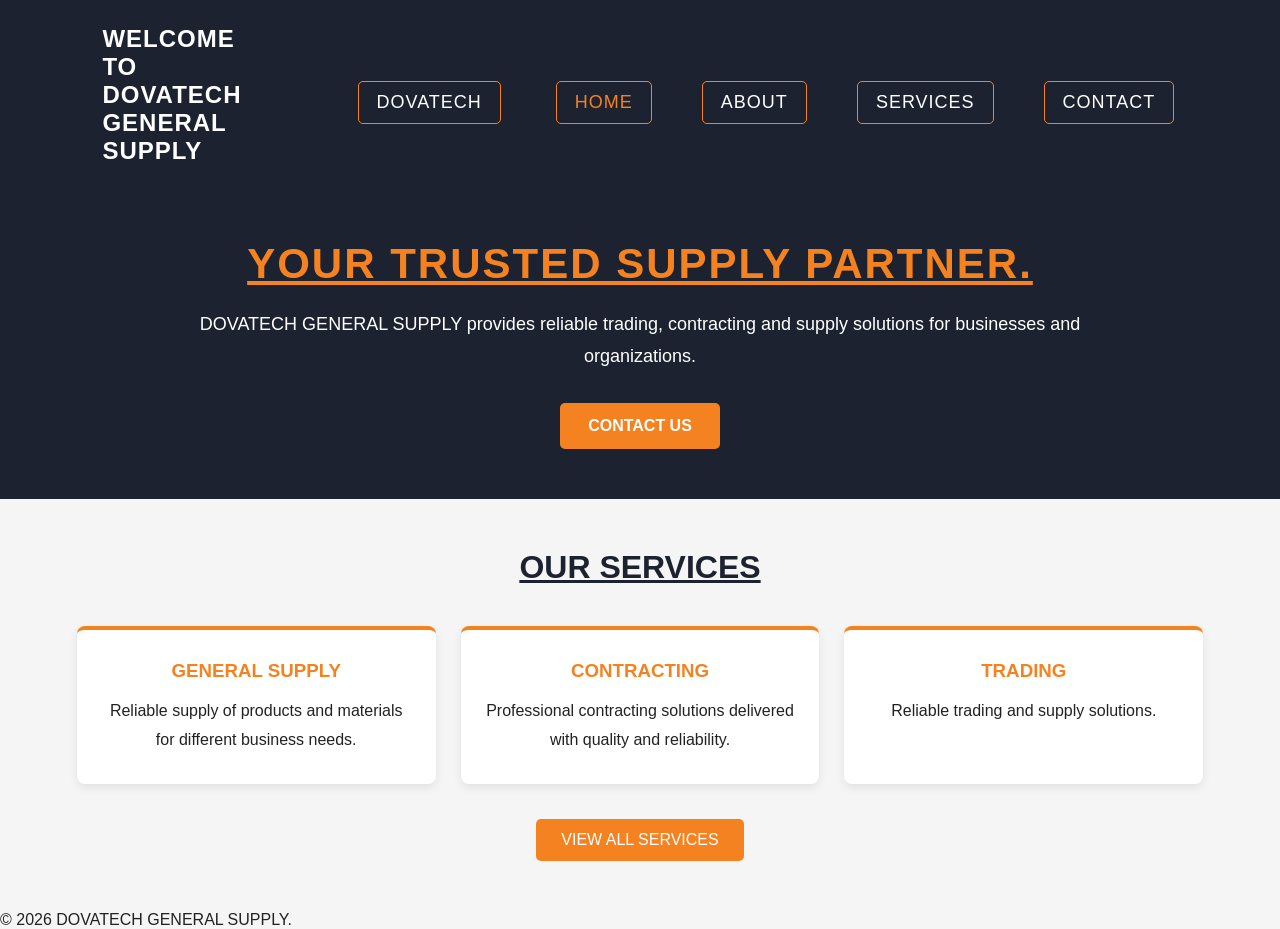
<file: index.html>
<!DOCTYPE html>
<html lang="en">
    <head>
        <meta charset="UTF-8">
        <meta name="viewport" content="width=device-width, initial-scale=1.0">
        <title>DOVATECH GENERAL SUPPLY.</title>
        <link rel="stylesheet" href="style.css">
    </head>

    <body>
        <header class="navbar">
            <h1 id="welcome-heading">WELCOME TO DOVATECH GENERAL SUPPLY</h1>
            
            <nav class="navbar"><a href="dovatech.html" class="logo">DOVATECH</a>
                <button class="menu-toggle" id="menu-toggle" aria-label="open navigation menu">☰</button>
                
                <div class="nav-links" id="nav-links">
                    <a href="index.html" class="active">HOME</a>
                    <a href="about.html">ABOUT</a>
                    <a href="services.html">SERVICES</a>
                    <a href="contact.html">CONTACT</a>
                </div>
            </nav>
        </header>

        <main>
            <section class="hero">
                <div class="hero-content">
                <h2>YOUR TRUSTED SUPPLY PARTNER.</h2>

                    <p> DOVATECH GENERAL SUPPLY provides reliable trading,
            contracting and supply solutions for businesses and organizations.</p>

            <a href="contact.html">CONTACT US</a>
                </div>
            </section>
        </main>
        
        <section class="home-service">
            <h2>OUR SERVICES</h2>
            <div class="home-service-cards">

                <div class="home-service-card">
                    <h3>GENERAL SUPPLY</h3>
                    <p>Reliable supply of products and materials for different business needs.</p>
                </div>

                <div class="home-service-card">
                    <h3>CONTRACTING</h3>
                    <p>Professional contracting solutions delivered with quality and reliability.</p>
                </div>

                <div class="home-service-card">
                    <h3>TRADING</h3>
                    <p>Reliable trading and supply solutions.</p>
                </div>

            </div>

            <a href="services.html" class="view-services">VIEW ALL SERVICES</a>
        </section>

        <footer>
            <p>&copy; 2026 DOVATECH GENERAL SUPPLY. </p>
        </footer>

        <script src="script.js"></script>
    </body>
</html>
</file>
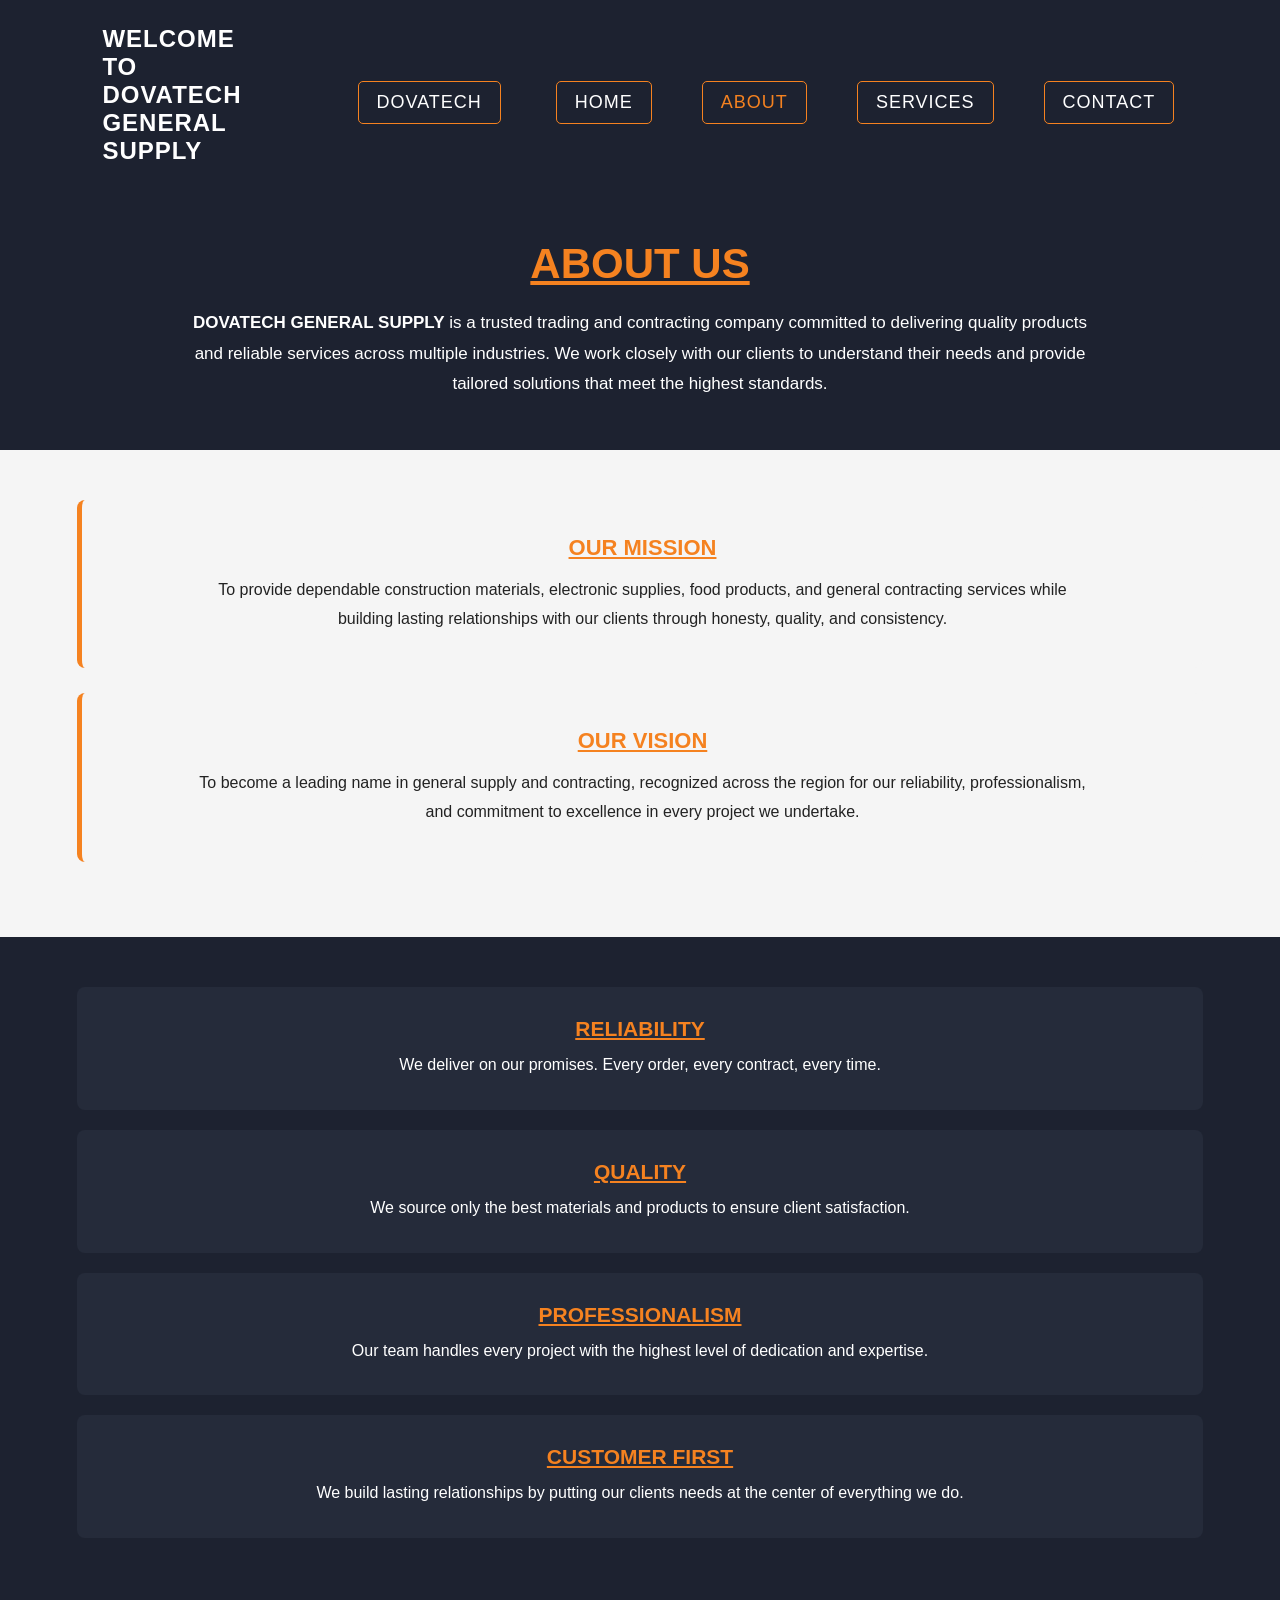
<file: about.html>
<!DOCTYPE html>

<html lang="en">
    <head>
        <meta charset="UTF-8">
        <meta name="viewport" content="width=device-width, initial-scale=1.0">
        <title>DOVATECH GENERAL SUPPLY</title>
        <link rel="stylesheet" href="style.css">
    </head>

    <body>
        <header class="navbar">
            <h1>WELCOME TO DOVATECH GENERAL SUPPLY</h1>

            <nav class="navbar"><a href="dovatech.html" class="logo">DOVATECH</a>

                <button class="menu-toggle" id="menu-toggle" aria-label="open navigation menu">☰</button>

                <div class="nav-links" id="nav-links">
                    <a  href="index.html">HOME</a>
                    <a  href="about.html" class="active">ABOUT</a>
                    <a  href="services.html">SERVICES</a>
                    <a  href="contact.html">CONTACT</a>
                </div>
            </nav>
        </header>

        <section class="about">
            <h2>ABOUT US</h2>
            <p><strong>DOVATECH GENERAL SUPPLY</strong> is a trusted trading and contracting company committed to delivering quality products and reliable services across multiple industries.
                We work closely with our clients to understand their needs and provide tailored solutions that meet the highest standards.</p>
        </section>

        <section class="MISSION-VISION">

            <div>
                <h3>OUR MISSION</h3>
                <p>To provide dependable construction materials, electronic supplies, food products, and general contracting services while building lasting relationships with
                    our clients through honesty, quality, and consistency.</p>
            </div>

            <div>
                <h3>OUR VISION</h3>
                <p>To become a leading name in general supply and contracting, recognized across the region for our reliability, professionalism, and commitment to excellence in
                    every project we undertake.</p>
            </div>

        </section>

        <section class="WHY-US">

            <div>
                <h3>RELIABILITY</h3>
                <p>We deliver on our promises. Every order, every contract, every time.</p>
            </div>

            <div>
                <h3>QUALITY</h3>
                <p>We source only the best materials and products to ensure client satisfaction.</p>
            </div>

            <div>
                <h3>PROFESSIONALISM</h3>
                <p>Our team handles every project with the highest level of dedication and expertise.</p>
            </div>

            <div>
                <h3>CUSTOMER FIRST</h3>
                <p>We build lasting relationships by putting our clients needs at the center of everything we do.</p>
            </div>

        </section>

        <footer>
            <p>&copy; 2026 DOVATECH GENERAL SUPPLY</p>
        </footer>

        <script src="script.js"></script>
    </body>
</html>
</file>
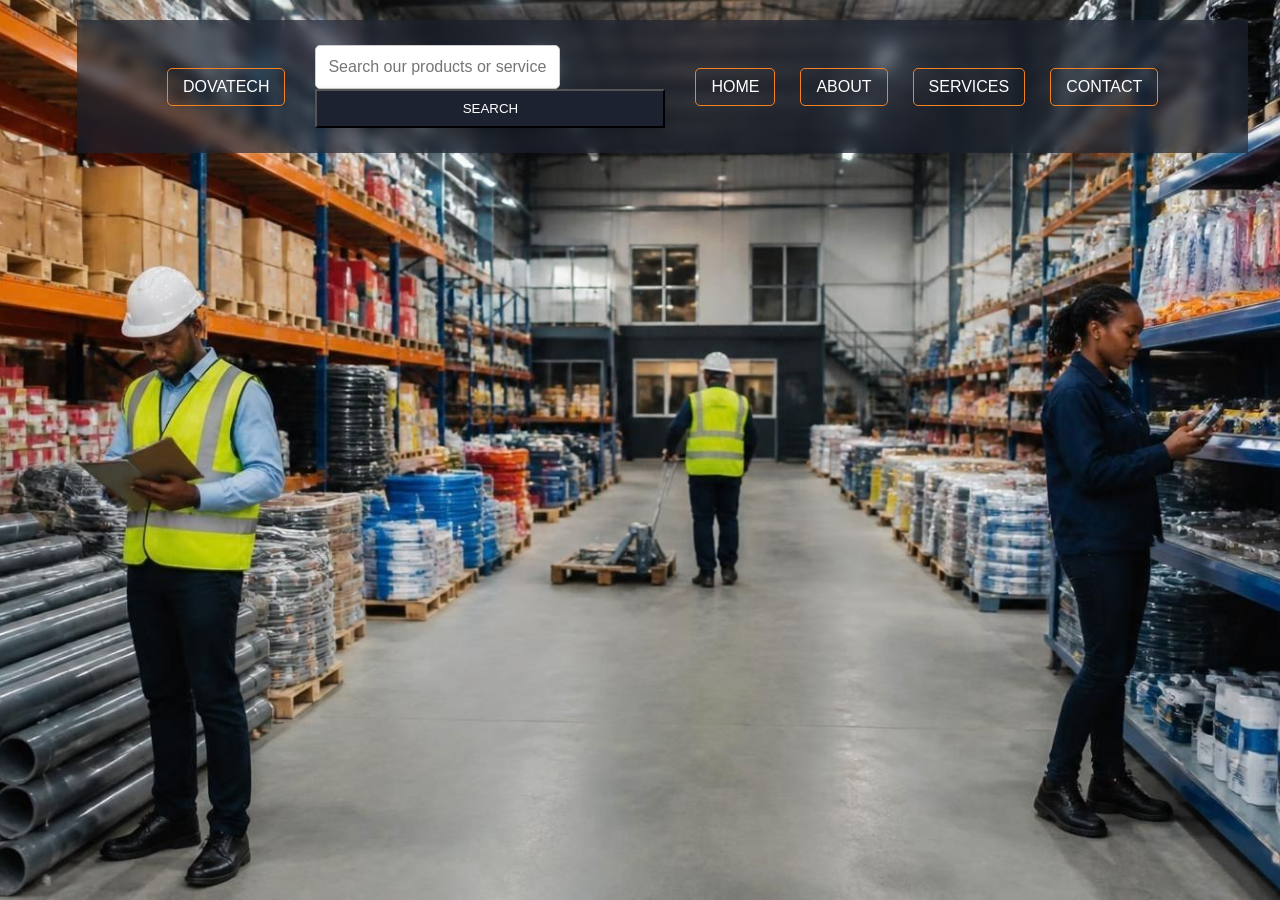
<file: dovatech.html>
<!DOCTYPE html>
<html>
    <head>
        <meta charset="UTF-8">
        <meta name="viewport" content="width=device-width, initial-scale=1.0">
        <title>DOVATECH GENERAL SUPPLY</title>
        <link rel="stylesheet" href="style.css">
    </head>
    <body>
        <section class="dovatech-showcase">
            <header class="dovatech-nav">
                
                <nav class="navbar-dovatech"><a href="dovatech.html" class="logo">DOVATECH</a>
                    <button class="menu-toggle" id="menu-toggle" aria-label="open navigation menu">☰</button>
                    
                    <div class="search container">
                        <input type="text" id="search-input" placeholder="Search our products or services...">
                        <button id="search-button">SEARCH</button>
                    </div>

                    <div id="search-results"></div>

                    <div class="nav-links" id="nav-links">
                        <a href="index.html">HOME</a>
                        <a href="about.html">ABOUT</a>
                        <a href="services.html">SERVICES</a>
                        <a href="contact.html">CONTACT</a>
                    </div>
                    
            </header>

            <div class="slides">
                 <img src="imgs/dovatech1.jpg" alt="DOVATECH GENERAL SUPPLY">
                 <img src="imgs/dovatech2.jpg" alt="DOVATECH GENERAL SUPPLY">
                 <img src="imgs/dovatech3.jpg" alt="DOVATECH GENERAL SUPPLY">
                 <img src="imgs/dovatech4.jpg" alt="DOVATECH GENERAL SUPPLY">
                 <img src="imgs/dovatech5.jpg" alt="DOVATECH GENERAL SUPPLY">
                 <img src="imgs/dovatech6.jpg" alt="DOVATECH GENERAL SUPPLY">
            </div>

        </section>
        
        <script src="script.js"></script>
    </body>
</html>
</file>
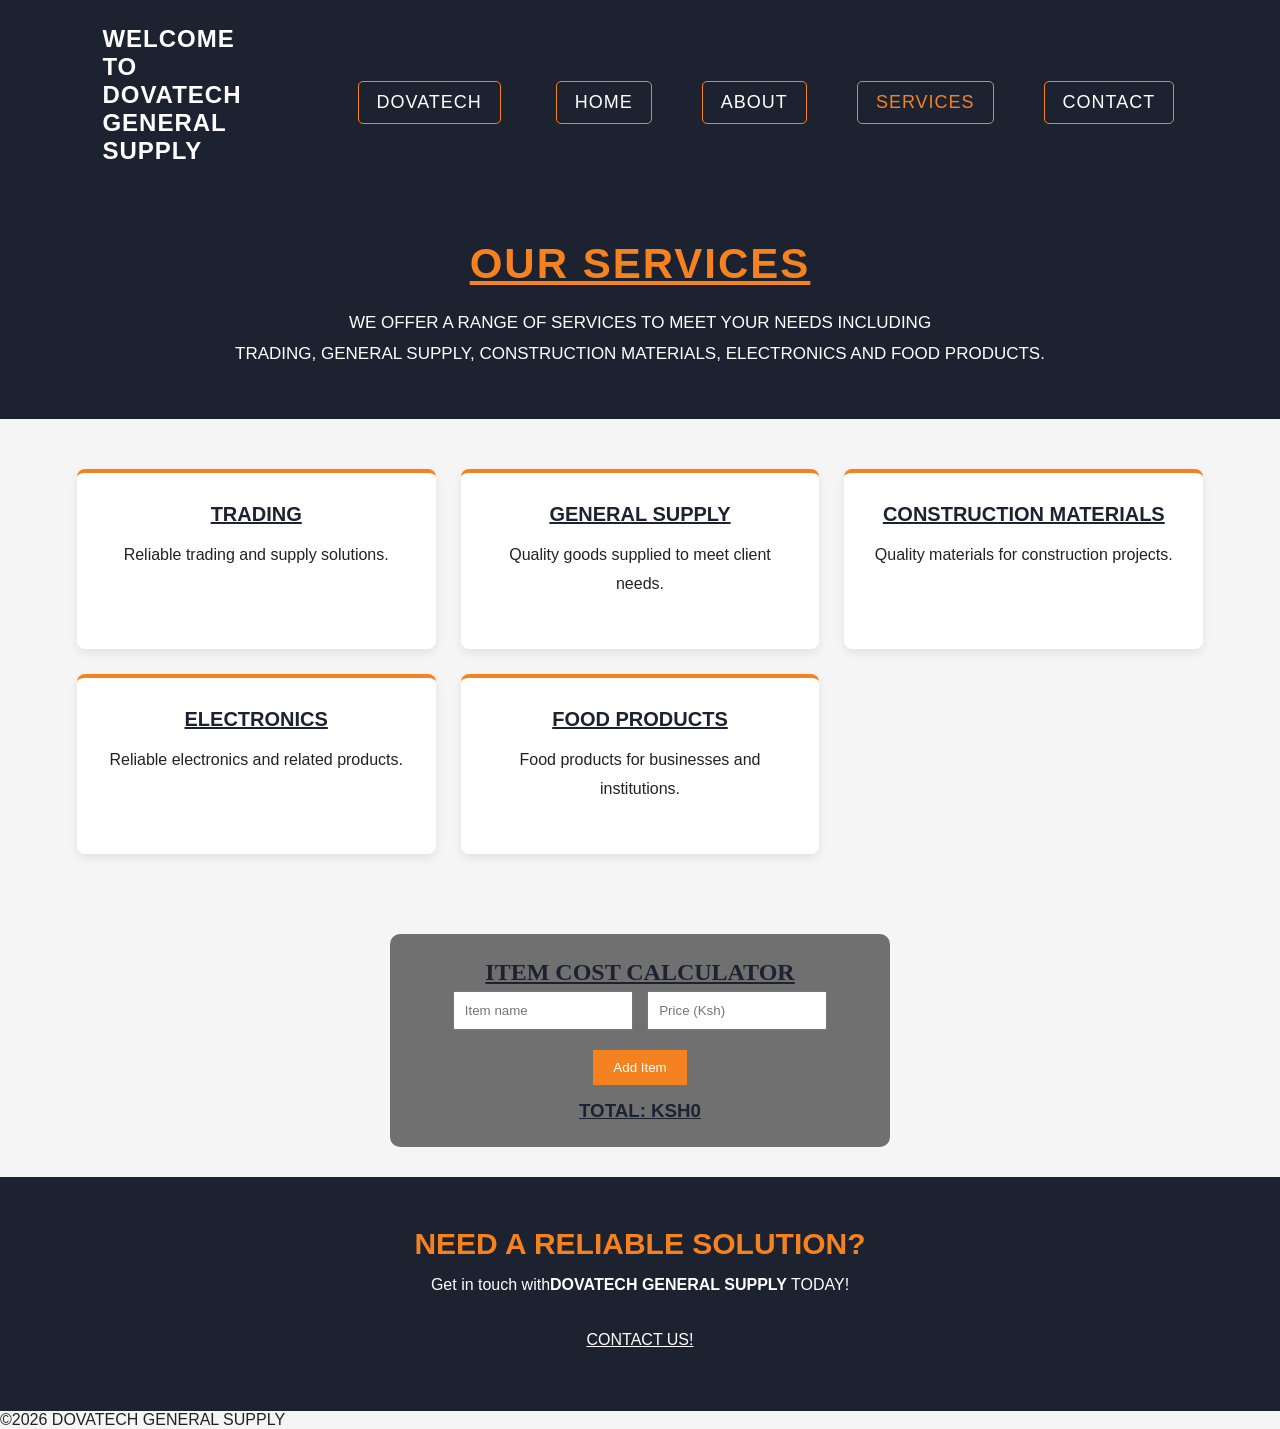
<file: services.html>
<!DOCTYPE html>
<html>
    <head>
        <meta charset="UTF-8">
        <meta name="viewport" content="width=device-width, initial-scale=1.0">
        <title>DOVATECH GENERAL SUPPLY</title>
        <link rel="stylesheet" href="style.css">
    </head>

    <body>
        <header class="navbar">
            <h1>WELCOME TO DOVATECH GENERAL SUPPLY</h1>

            <nav class="navbar"><a href="dovatech.html" class="logo">DOVATECH</a>

                <button class="menu-toggle" id="menu-toggle" aria-label="open navigation menu">☰</button>

                <div class="nav-links" id="nav-links">
                    <a href="index.html">HOME</a>
                    <a href="about.html">ABOUT</a>
                    <a href="services.html" class="active">SERVICES</a>
                    <a href="contact.html">CONTACT</a>
                </div>

            </nav>
        </header>

        <section class="services-intro">
            <h2>OUR SERVICES</h2>
            <p>WE OFFER A RANGE OF SERVICES TO MEET YOUR NEEDS INCLUDING<br> TRADING, GENERAL SUPPLY, CONSTRUCTION MATERIALS, ELECTRONICS AND FOOD PRODUCTS.</p>
        </section>

        <section class="services">
            <div class="service-card">
                 <h3>TRADING</h3>
                <p>Reliable trading and supply solutions.</p>
            </div>
            <div class="service-card">
                <h3>GENERAL SUPPLY</h3>
                <p>Quality goods supplied to meet client needs.</p>
            </div>
            <div class="service-card">
                <h3>CONSTRUCTION MATERIALS</h3>
                <p>Quality materials for construction projects.</p>
            </div>
            <div class="service-card">
                <h3>ELECTRONICS</h3>
                <p>Reliable electronics and related products.</p>
            </div>
            <div class="service-card">
                <h3>FOOD PRODUCTS</h3>
                <p>Food products for businesses and institutions.</p>
            </div>
        </section>

        <section class="calculator">
            <h2>ITEM COST CALCULATOR</h2>

            <div id="items">
                <input type="text" placeholder="Item name">
                <input type="number" placeholder="Price (Ksh)" class="price">
            </div>

            <button type="number" onclick="addItem()">Add Item</button>

            <h3>TOTAL: KSH<span id="total">0</span></h3>
        </section>

        <section class="services-cta">
            <h2>NEED A RELIABLE SOLUTION?</h2>
            <p>Get in touch with<strong>DOVATECH GENERAL SUPPLY</strong> TODAY!</p>
            <a href="contact.html">CONTACT US!</a>
        </section>

        <footer>
            <p>&copy;2026 DOVATECH GENERAL SUPPLY</p>
        </footer>

        <script src="script.js"></script>
    </body>
</html>
</file>
<file: style.css>
*{
    margin: 0;
    padding: 0;
    box-sizing: border-box;
}

body{
    font-family: arial,sans-serif;
    background-color: #f5f5f5;
    color: #222222;
}

.navbar{
    position: relative;
    z-index: 1001;
    gap: 30px;
    background-color: #1d2230;
    color: white;
    padding: 25px 8%;
    justify-content: space-between;
    align-items: center;
    display: flex;
}

.navbar h1{
    font-size: 24px;
    letter-spacing: 1px;
}

.navbar nav{
    font-size: 24px;
    letter-spacing: 1px;
    margin-top: 15px;
}

.navbar nav a{
    padding: 10px 18px;
    border: 1px solid #f58220;
    border-radius: 5px;
    color: white;
    text-decoration: none;
    font-size: 18px;
    margin-right: 25px;
}

.navbar nav a:hover{
     transform: translateY(-8px);
    box-shadow: 0 8px 18px #f58220;
    color: white;
}

.navbar nav a.active{
    color: #f58220;
}

.navbar-dovatech {
    background-color: rgba(29, 34, 48, 0.65);
    backdrop-filter: blur(6px);
    position: relative;
    z-index: 1001;
    gap: 30px;
    color: white;
    padding: 25px 8%;
    justify-content: space-between;
    align-items: center;
    display: flex;
}

.hero{
    background-color: #1d2230;
    color: white;
    text-align: center;
    padding: 50px 6%;
}

.hero-content{
    max-width: 900px;
    margin: auto;
}

.hero-content h2{
    letter-spacing: 2px;
    font-size: 42px;
    margin-bottom: 20px;
    color: #f58220;
    text-decoration: underline;
}

.hero p{
    font-size: 18px;
    line-height: 1.8;
    margin-bottom: 30px;
}

.hero a{
    display: inline-block;
    background-color: #f58220;
    color: white;
    padding: 14px 28px;
    border-radius: 5px;
    text-decoration: none;
    font-weight: bold;
}

.hero a:hover{
    background-color: white;
    color: #1d2230;
}

.dovatech-showcase{
    position: relative;
    max-width: 100%;
    width: 100%;
    height: 100vh;
    overflow: hidden;
    box-sizing: border-box;
}

.dovatech-showcase img {
    width: 100%;
    height: 100%;
    object-fit: cover;
    display: block;
}

.slides{
    width: 100%;
    height: 100%;
    display: flex;
    overflow-x: auto;
}

.slides img{
    flex: 0 0 100%;
    width: 100%;
    height: 100%;
    object-fit: cover;
    display: block;
}

.slides img.active{
    opacity: 1;
}

.dovatech-nav{
    position: absolute;
    top: 0;
    left: 0;
    width: 100%;
    padding: 20px 6%;
    display: flex;
    justify-content: space-between;
    align-items: center;
    z-index: 10;
    box-sizing: border-box;
    flex-wrap: wrap;
}

.dovatech-nav h1{
    font-size: 24px;
    color: white;
}

.dovatech-nav nav a{
    color: white;
    text-decoration: none;
    padding: 9px 15px;
    border: 1px solid #f58220;
    border-radius: 5px;
}

.dovatech-nav nav a:hover{
    background-color: #f58220;
}

.home-service{
    background-color: #f5f5f5;
    padding: 50px 6%;
    text-align: center;
}

.home-service h2{
    text-decoration: underline;
    font-size: 32px;
    margin-bottom: 40px;
    color: #1d2230;
}

.home-service-cards{
    display: grid;
    grid-template-columns: repeat(3, 1fr);
    gap: 25px;
    margin-bottom: 35px;
    width: 100%;
}

.home-service-card{
    background-color: white;
    color: #222;
    padding: 30px 25px;
    border-radius: 8px;
    border-top: 4px solid #f58220;
    box-shadow: 0 4px 10px rgba(0, 0, 0, 0.08);
}

.home-service-card h3{
    color: #f58220;
    margin-bottom: 15px;
}

.home-service-card p{
    line-height: 1.8;
}

.view-services{
    display: inline-block;
    background-color: #f58220;
    color: white;
    padding: 12px 25px;
    border-radius: 5px;
    text-decoration: none;
}

.view-services:hover{
    background-color: #1d2230;
}

.navbar-about{
    background-color: #1d2230;
    color: white;
    padding: 20px 60px;
}

.about{
    background-color: #1d2230;
    color: white;
    padding: 50px 6%;
    text-align: center;
}

.about h2{
    font-size: 42px;
    text-decoration: underline;
    margin-bottom: 20px;
    color: #f58220;
}

.about p{
    font-size: 17px;
    line-height: 1.8;
    max-width: 900px;
    margin: auto;
}

.MISSION-VISION{
   padding: 50px 6%;
    Text-align: center;
}

.MISSION-VISION h2{
    font-size: 32px;
    margin-bottom: 40px;
}

.MISSION-VISION div{
    background-color: #f5f5f5;
    padding: 35px;
    margin-bottom: 25px;
    border-left: 5px solid #f58220;
    border-radius: 8px;
}

.MISSION-VISION h3{
    text-decoration: underline;
    Color: #f58220;
    margin-bottom: 15px;
    font-size: 22px;
}

.MISSION-VISION p{
    line-height: 1.8;
    max-width: 900px;
    margin: auto;
}

.WHY-US{
    Background-color: #1d2230;
    color: white;
    padding: 50px 6%;
    text-align: center;
}

.WHY-US h2{
    font-size: 32px;
    margin-bottom: 40px;
}

.WHY-US h3{
    color: #f58220;
    text-decoration: underline;
    margin-bottom: 10px;
    font-size: 21px;
}

.WHY-US div{
    background-color: #252b3a;
    padding: 30px;
    margin-bottom: 20px;
    border-radius: 8px;
}

.WHY-US p{
    line-height: 1.8;
}

.services-intro{
    background-color: #1d2230;
    color: white;
    text-align: center;
    padding: 50px 6%;
}

.services-intro h2{
    letter-spacing: 2px;
    font-size: 42px;
    margin-bottom: 20px;
    color: #f58220;
    text-decoration: underline;
}

.services-intro p{
    font-size: 17px;
    line-height: 1.8;
}

.services{
    display: grid;
    grid-template-columns: repeat(3, 1fr);
    gap: 25px;
  padding: 50px 6%;
}

.service-card{
    background-color: white;
    padding: 30px 25px;
    border-radius: 8px;
    border-top:4px solid #f58220;
    text-align: center;
    min-height: 180px;
    box-shadow: 0 4px 10px rgba(0, 0, 0, 0.08);
    transition: transform 0.3s ease, box-shadow 0.3s ease;
}

.service-card h3{
    color: #1d2230;
    margin-bottom: 15px;
    font-size: 20px;
    text-decoration: underline;
}

.service-card p{
    line-height: 1.8;
}

.service-card:hover{
    transform: translateY(-8px);
    box-shadow: 0 8px 18px rgba(0, 0, 0, 0.15);
}

.services-cta{
    background-color: #1d2230;
    color: white;
    text-align: center;
    padding: 50px 6%;
}

.services-cta h2{
    color: #f58220;
    font-size: 30px;
    margin-bottom: 15px;
}

.services-cta p{
    margin-bottom: 25px;
}

.services-cta a{
    display: inline-block;
    color: white;
    padding: 12px 30px;
    border-radius: 5px;
}

.services-cta a:hover{
    background-color: #f58220;
    color: #1d2230;
}
@media (max-width: 768px){
    .services{
        grid-template-columns: minmax(0, 1fr);
        padding: 30px 8%;
    }
    .services-intro h2{
        font-size: 32px;
    }
    .home-service-cards{
        grid-template-columns: 1fr;
    }
}

.contact-intro{
    background-color: #1d2230;
    color: white;
    text-align: center;
    padding: 70px 20px;
}

.contact-intro h2{
    font-size: 42px;
    margin-bottom: 20px;
    color: #f58220;
    text-decoration: underline;
    letter-spacing: 2px;
}

.contact-intro p{
    max-width: 800px;
    margin: auto;
    line-height: 1.8;
}

.contact-info{
    padding: 60px 20px;
    text-align: center;
}

.contact-info h3{
    text-decoration: underline;
    color: #1d2230;
    margin-bottom: 30px;
    font-size: 20px;
}

.contact-info p{
    font-size: 17px;
    line-height: 1.8;
    margin-bottom: 15px;
}

.contact-info strong{
    color: #f58220;
}

.contact-form{
    background-color: #f5f5f5;
    padding: 60px 10%;
}

.contact-form h3{
    color: #1d2230;
    margin-bottom: 30px;
    font-size: 28px;
    text-align: center;
}

.contact-form form{
    max-width: 700px;
    margin: auto;
}

.contact-form label{
    text-decoration: underline;
    display: block;
    margin-bottom: 8px;
    font-weight: bold;
}

.contact-form input,
.contact-form textarea{
    width: 100%;
    padding: 12px;
    margin-bottom: 20px;
    border: 1px solid #ccc;
    border-radius: 5px;
    font-size: 16px;
}

.contact-form button{
    display: block;
    margin: 10px auto 0;
    background-color: #f58220;
    color: white;
    padding: 12px 25px;
    border: none;
    border-radius: 5px;
    cursor: pointer;
    font-size: 16px;
}

.contact-form button:hover{
    transform: translateY(-8px);
    box-shadow: 0 8px 18px rgba(0, 0, 0, 0.15);
    background-color: #1d2230;
}

.footer{
    background-color: #1d2230;
    color: white;
    text-align: center;
    padding: 25px 20px;
}

.footer p{
    line-height: 1.8;
    font-size: 14px;
}

/*hamburger button*/
.menu-toggle {
    display: none;
    background:none;
    border:none;
    color: #f58220;
    font-size: 28px;
    cursor: pointer;
}

/*Navigation-links layout*/
.nav-links {
    display: flex;
    gap: 25px;
    align-items: center;
}

/*Mobile screen styles*/
@media (max-width: 768px) {
    .menu-toggle {
        display: block;
    }
.nav-links {
    display: none;
    flex-direction: column;
    align-items: stretch;
    gap: 0;
    position: absolute;
    top: 100%;
    left: 0;
    right: 0;
    width: 100%;
    background-color: #1d2230;
    z-index: 1000;
    padding: 35px 5%;
    box-shadow: 0 5px 10px rgba(0, 0, 0, 0.2);
    box-sizing: border-box;
}
.nav-links.active {
    display: flex;
}
.nav-links a {
    display: block;
    color: white;
    text-decoration: none;
    transition: background-color 0.3s ease;
    padding: 15px 20px;
    text-align: center;
}
.nav-links a:hover {
    background-color: #f58220;
}
}

.search-container{
    display: flex;
    justify-content: center;
    gap: 10px;
    margin: 25px auto;
    padding: 0 15px;
}

#search-input{
    width: 350px;
    max-width: 70%;
    padding: 12px;
    border: 1px solid #ccc;
    border-radius: 5px;
    font-size: 16px;
}

#search-button{
    transition: background-color 0.3s ease;
    cursor: pointer;
    text-decoration: none;
    text-align: center;
    top: 100%;
    left: 0;
    right: 0;
    gap: 0;
    width: 100%;
    flex-direction: column;
    background-color: #1d2230;
    color: white;
    padding: 10px 15px;
    z-index: 1000;
    box-sizing: border-box;
    box-shadow: 0 5px 10px rgba(0, 0, 0, 0.2);
}

#search-button:hover{
    background-color: #f58220;
    transform: translateY(-2px);
}

#search-results {
    display: none;
    width: 250px;
    max-width: 300px;
    height: 200px;
    overflow-y: auto;
    overflow-x: hidden;
    box-sizing: border-box;
    padding: 0%;
    margin: 20px auto;
    background-color: #f5f5f5;
    border-radius: 10px;
    grid-template-columns: repeat(auto-fit, minmax(220px, 1fr));
}

#search-results.search.result {
    width: 100%;
    max-width: 350px;
}
.search-result {
    padding: 20px;
    box-sizing:border-box;
    width: 100%;
    max-width: none;
    margin-bottom: 15px;
    backdrop-filter:6px(blur);
    background-color: rgba(100, 100, 109, 0.65);
    border-left: 5px solid #f58220;
    border: 1px solid #f58220;
    border-radius: 8px;
}

.search-result h3 {
    margin: 0 0 10px;
    color: #1d2230;
    line-height: 1.6;
}

.search-result p {
    margin: 0 0 15px;
    color: #555555;
    font-size: 16px;
    line-height: 1.8;
}

.result-link {
    display: inline-block;
    background-color: #f58220;
    text-decoration: none;
    padding: 10px 20px;
    border-radius: 5px;
    font-weight: bold;
    white-space: nowrap;
}

.result-link {
    background-color: #1d2230;
}
.result-link:hover {
    background-color: #f58220;
}

.calculator {
    background: #717070;
    padding: 25px;
    margin: 30px auto;
    max-width: 500px;
    border-radius: 10px;
    text-align: center;
}

.calculator input {
    padding: 10px;
    margin: 5px;
    width: 40%;
}

.calculator button {
    background: #f58220;
    color: white;
    padding: 10px 20px;
    border: none;
    cursor: pointer;
    margin: 15px;
}
.calculator h2 {
    font-family: 'sans-serif';
    color: #1d2230;
    text-decoration: underline;
}
.calculator h3 {
    color: #1d2230;
    text-decoration: underline;
}
.calculator button:hover{
    transform: translateY(-8px);
    box-shadow: 0 8px 18px rgba(0, 0, 0, 0.15);
}
</file>
